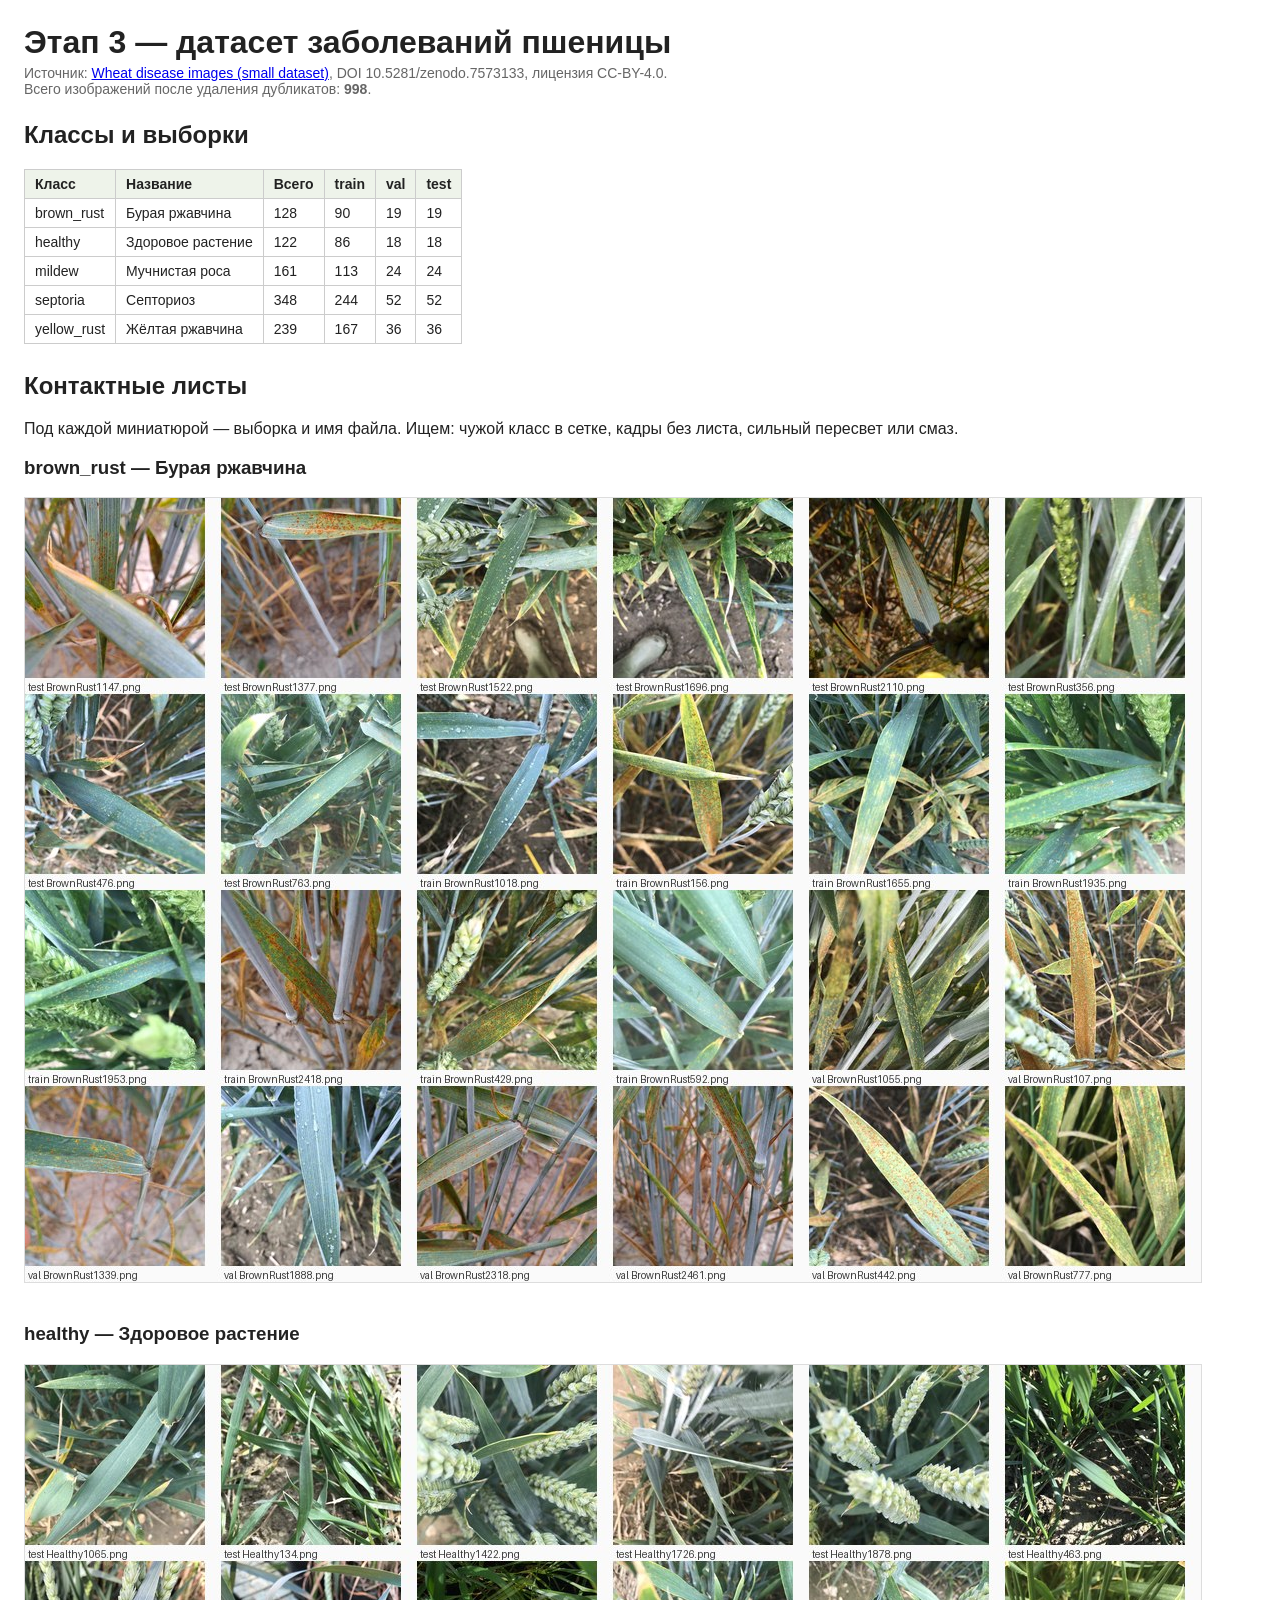
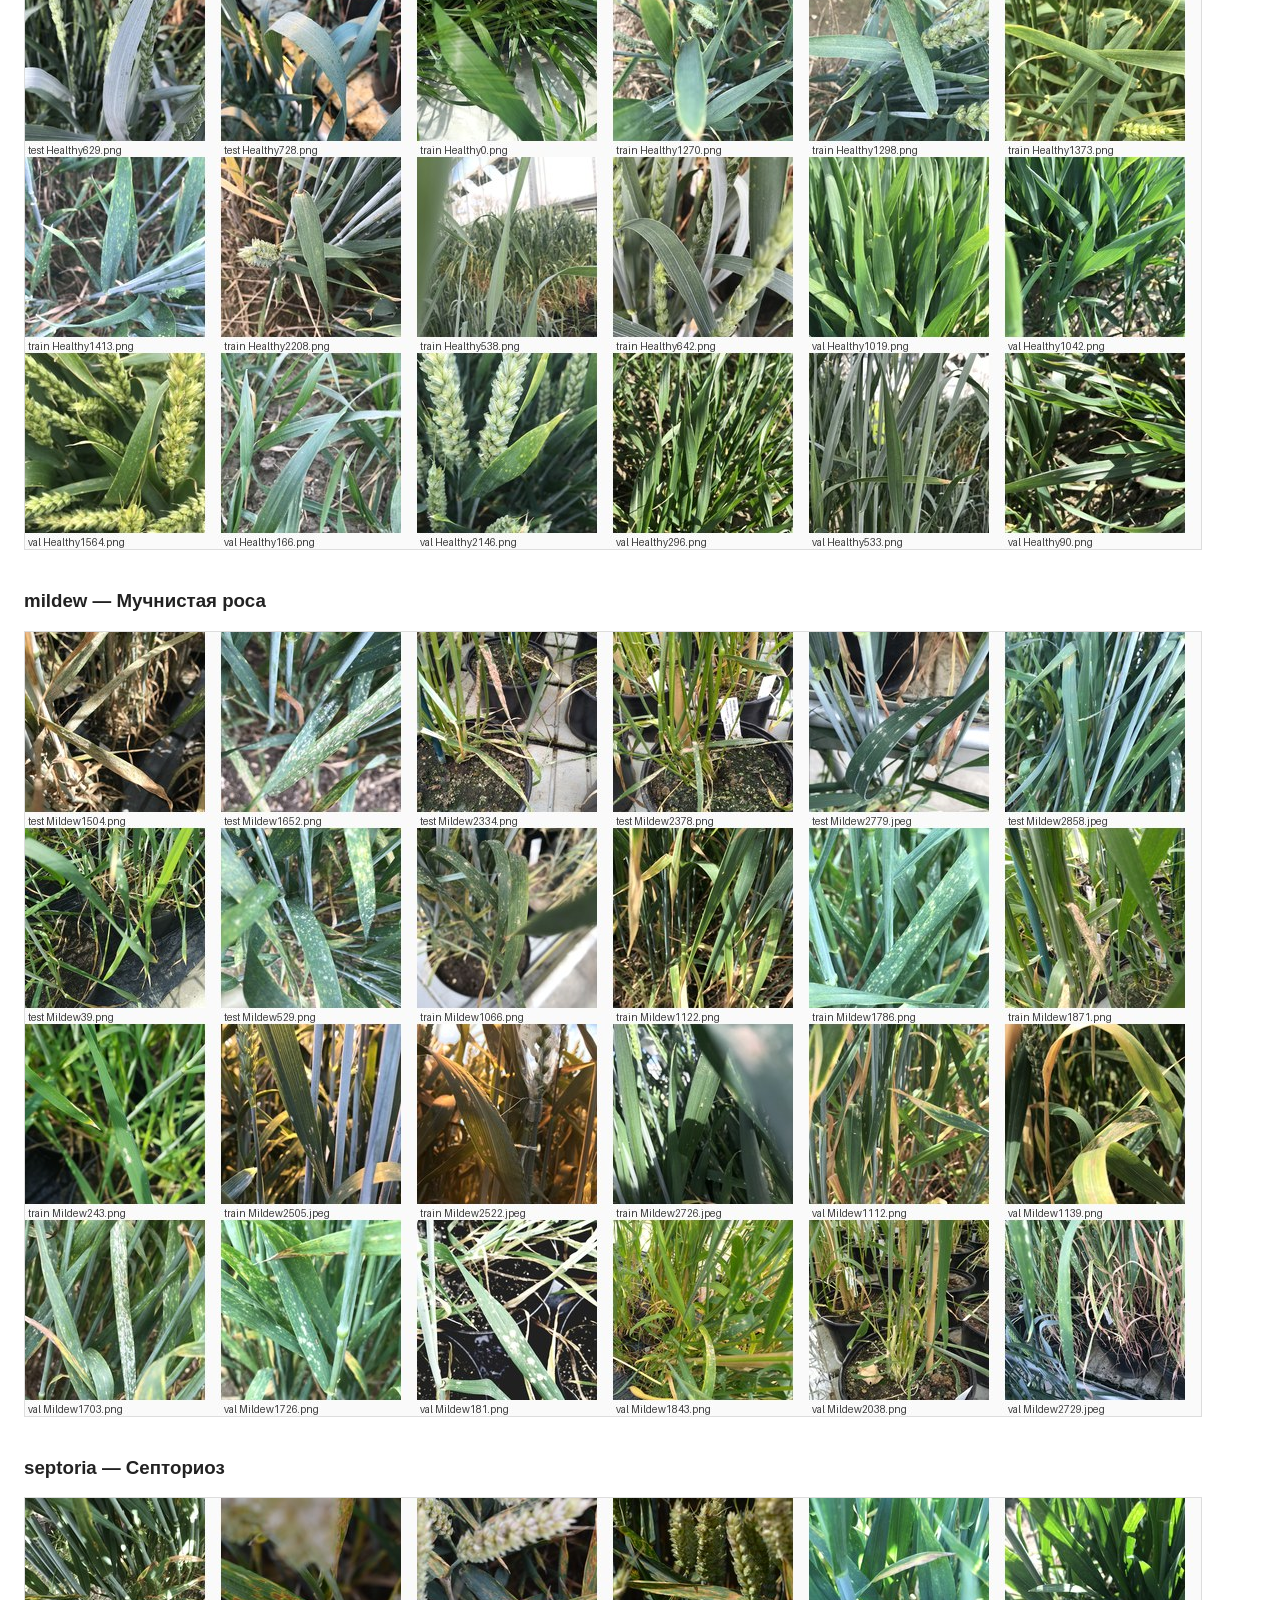
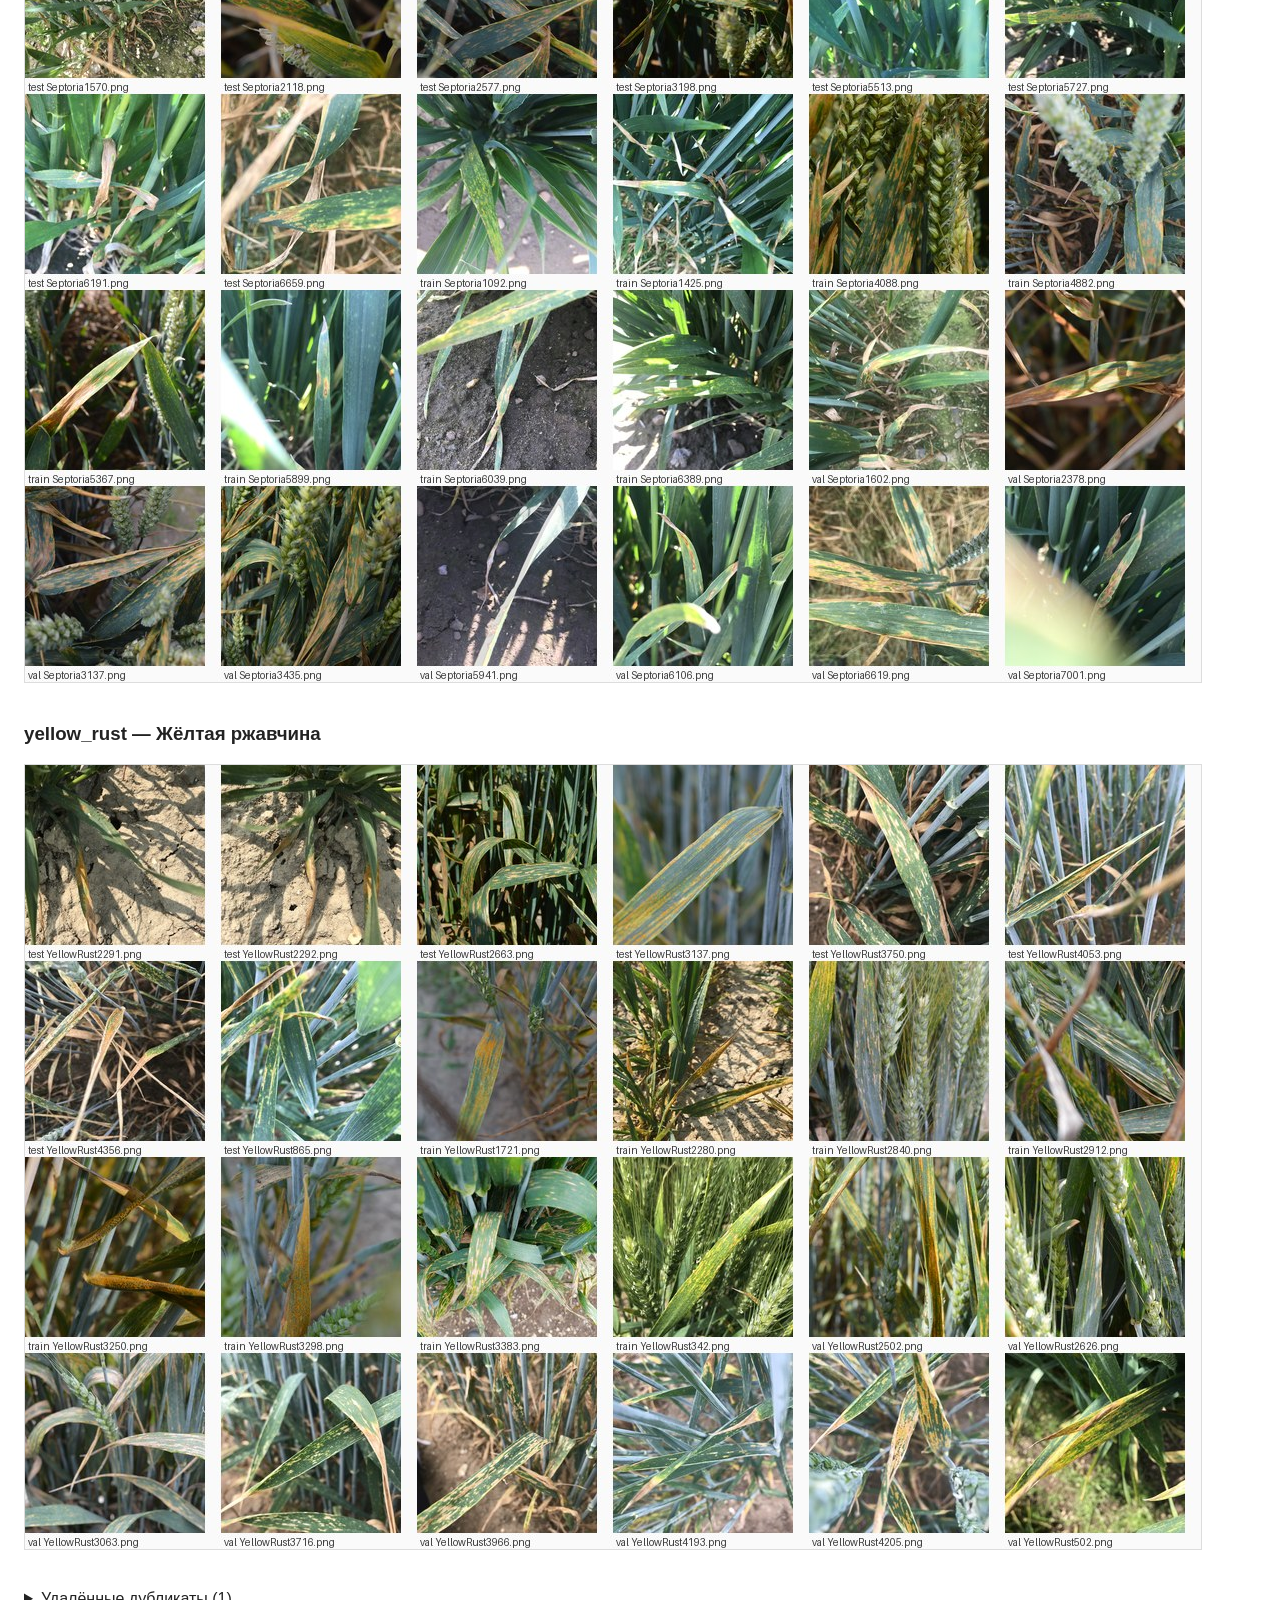
<file: reports/stage3/dataset_review.html>
<!DOCTYPE html>
<html lang="ru">
<head>
<meta charset="utf-8">
<title>Этап 3 — визуальная проверка датасета</title>
<style>
  body { font-family: -apple-system, Segoe UI, Roboto, sans-serif; margin: 24px; color: #222; }
  h1 { margin-bottom: 4px; }
  .meta { color: #666; font-size: 14px; margin-bottom: 24px; }
  table { border-collapse: collapse; margin-bottom: 28px; }
  th, td { border: 1px solid #ccc; padding: 6px 10px; font-size: 14px; text-align: left; }
  th { background: #eef3ea; }
  section { margin-bottom: 36px; }
  img { max-width: 100%; border: 1px solid #ddd; }
  details { margin-bottom: 24px; }
</style>
</head>
<body>
<h1>Этап 3 — датасет заболеваний пшеницы</h1>
<div class="meta">
  Источник: <a href="https://zenodo.org/records/7573133">Wheat disease images (small dataset)</a>,
  DOI 10.5281/zenodo.7573133, лицензия CC-BY-4.0.<br>
  Всего изображений после удаления дубликатов: <b>998</b>.
</div>

<h2>Классы и выборки</h2>
<table>
<tr><th>Класс</th><th>Название</th><th>Всего</th><th>train</th><th>val</th><th>test</th></tr>
<tr><td>brown_rust</td><td>Бурая ржавчина</td><td>128</td><td>90</td><td>19</td><td>19</td></tr>
<tr><td>healthy</td><td>Здоровое растение</td><td>122</td><td>86</td><td>18</td><td>18</td></tr>
<tr><td>mildew</td><td>Мучнистая роса</td><td>161</td><td>113</td><td>24</td><td>24</td></tr>
<tr><td>septoria</td><td>Септориоз</td><td>348</td><td>244</td><td>52</td><td>52</td></tr>
<tr><td>yellow_rust</td><td>Жёлтая ржавчина</td><td>239</td><td>167</td><td>36</td><td>36</td></tr>
</table>

<h2>Контактные листы</h2>
<p>Под каждой миниатюрой — выборка и имя файла. Ищем: чужой класс в сетке,
кадры без листа, сильный пересвет или смаз.</p>
<section><h3>brown_rust — Бурая ржавчина</h3><img src='previews/brown_rust.jpg' alt='brown_rust'></section>
<section><h3>healthy — Здоровое растение</h3><img src='previews/healthy.jpg' alt='healthy'></section>
<section><h3>mildew — Мучнистая роса</h3><img src='previews/mildew.jpg' alt='mildew'></section>
<section><h3>septoria — Септориоз</h3><img src='previews/septoria.jpg' alt='septoria'></section>
<section><h3>yellow_rust — Жёлтая ржавчина</h3><img src='previews/yellow_rust.jpg' alt='yellow_rust'></section>

<details>
<summary>Удалённые дубликаты (1)</summary>
<table>
<tr><th>Удалён</th><th>Тип</th><th>Оставлен вместо него</th><th>dHash-расстояние</th></tr>
<tr><td>data/raw/extracted/Septoria1093.png</td><td>near</td><td>data/raw/extracted/Septoria1092.png</td><td>1</td></tr>
</table>
</details>
</body>
</html>
</file>
